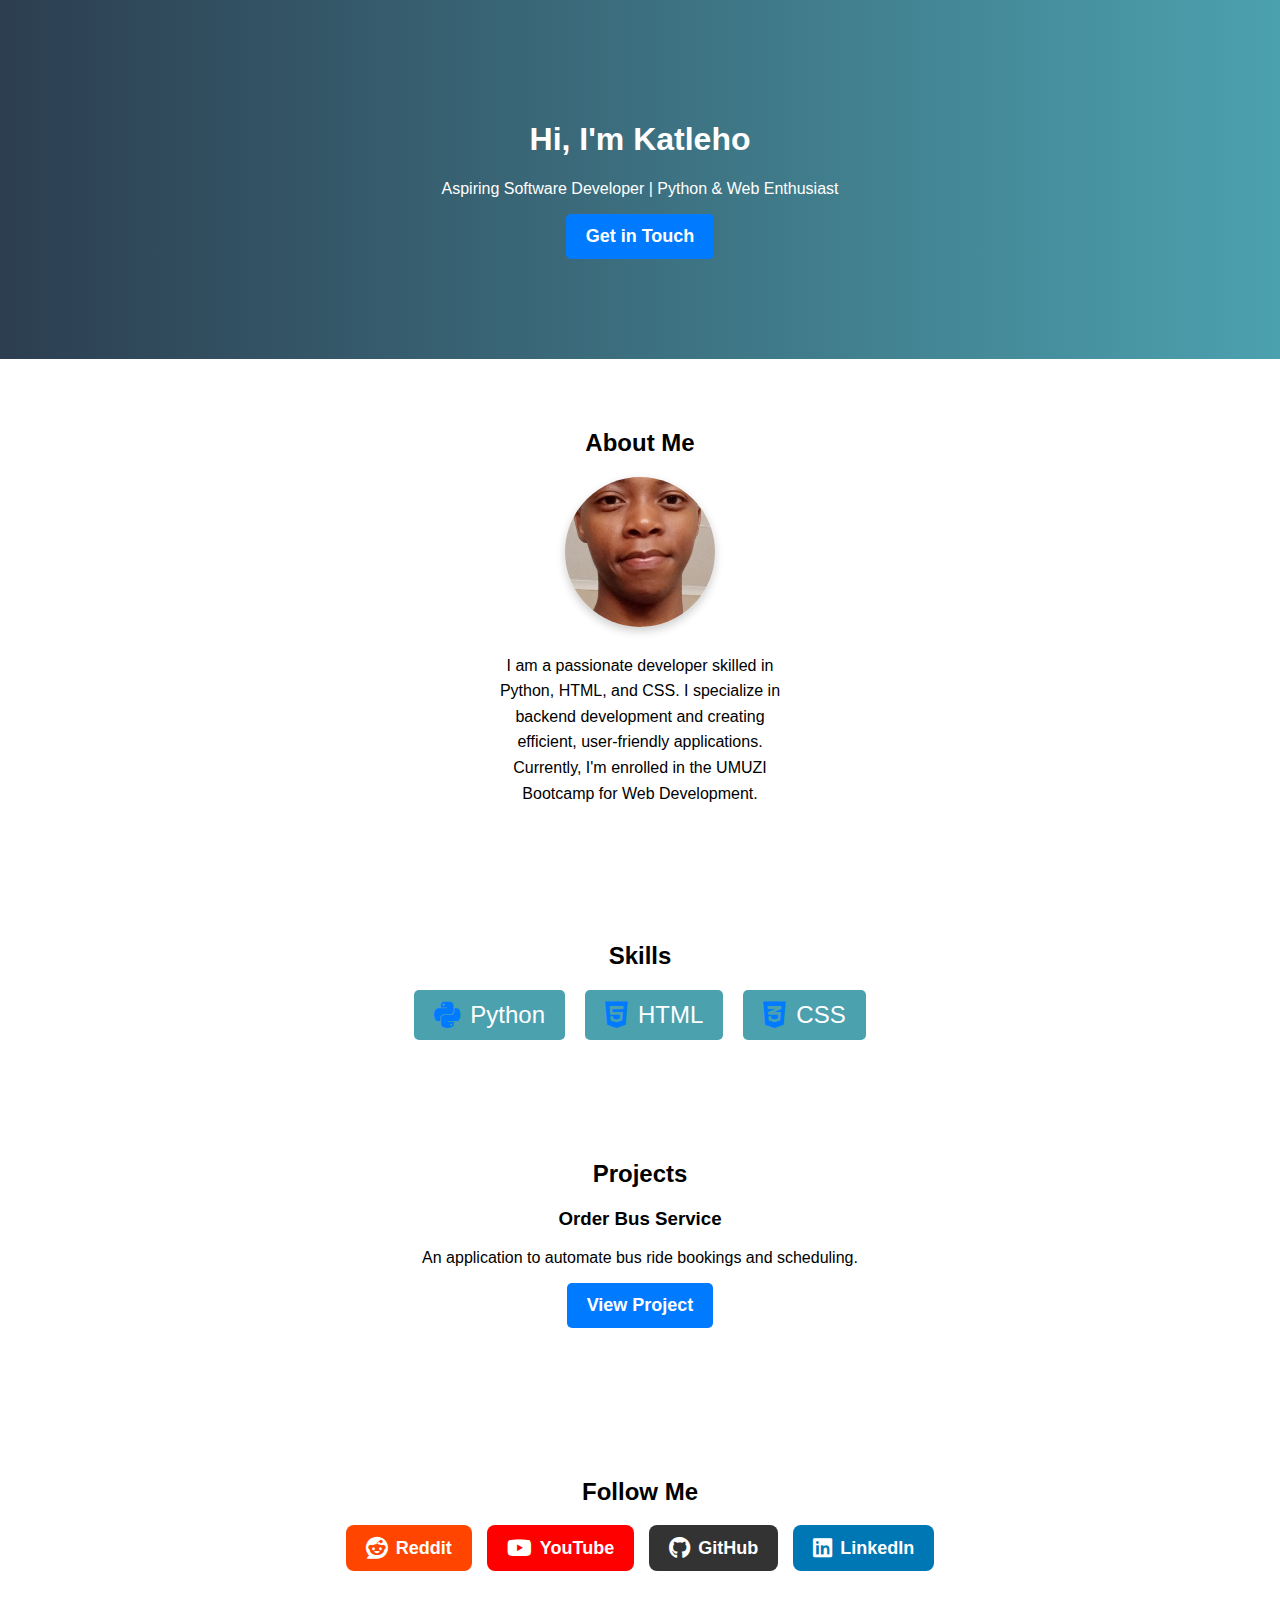
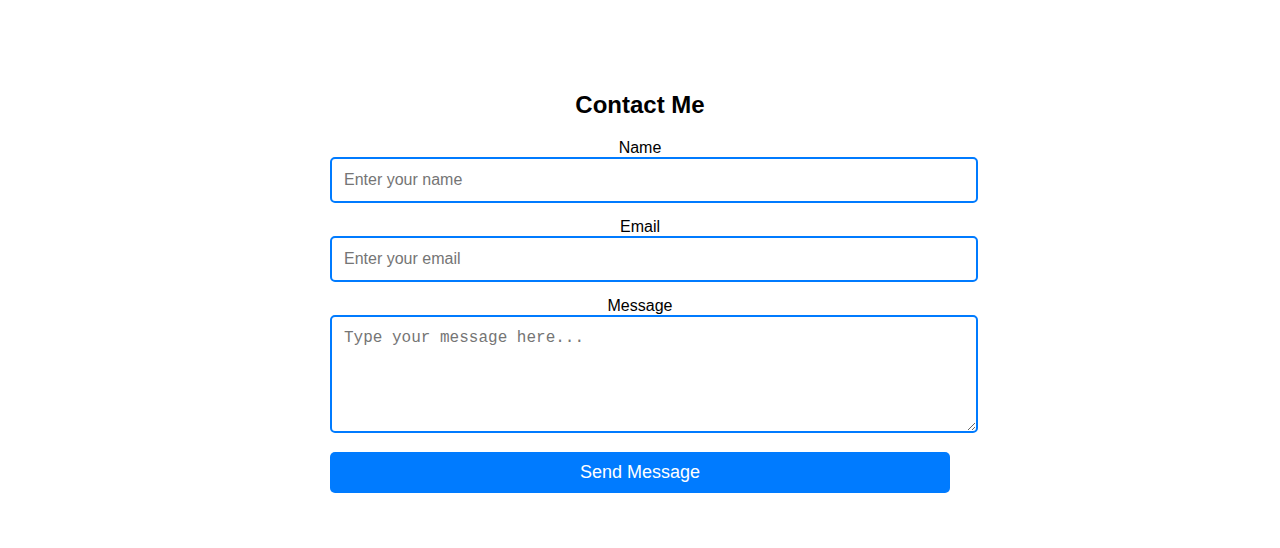
<file: index.html>
<!DOCTYPE html>
<html lang="en">
<head>
    <meta charset="UTF-8">
    <meta name="viewport" content="width=device-width, initial-scale=1.0">
    <title>Katleho | Developer Portfolio</title>
    <link rel="stylesheet" href="style.css">
    <link rel="stylesheet" href="https://cdnjs.cloudflare.com/ajax/libs/font-awesome/6.4.2/css/all.min.css">
</head>
<body>

    <!-- Hero Section -->
    <section id="hero">
        <h1>Hi, I'm Katleho</h1>
        <p>Aspiring Software Developer | Python & Web Enthusiast</p>
        <a href="#contact" class="btn">Get in Touch</a>
    </section>

    <section id="about">
        <h2>About Me</h2>
        <div class="about-container">
            <img src="images/profile.jpg" alt="Profile Picture of Katleho" class="profile-pic">
            <div class="about-text-container">
                <p class="about-text">
                    I am a passionate developer skilled in Python, HTML, and CSS.  
                    I specialize in backend development and creating efficient, user-friendly applications.  
                    Currently, I'm enrolled in the UMUZI Bootcamp for Web Development.
                </p>
            </div>
        </div>
    </section>
    

    <!-- Skills Section -->
    <section id="skills">
        <h2>Skills</h2>
        <div class="skills-container">
            <div class="skill"><i class="fa-brands fa-python"></i> Python</div>
            <div class="skill"><i class="fa-brands fa-html5"></i> HTML</div>
            <div class="skill"><i class="fa-brands fa-css3-alt"></i> CSS</div>
        </div>
    </section>
    

    <!-- Projects Section -->
    <section id="projects">
        <h2>Projects</h2>
        <div class="project">
            <h3>Order Bus Service</h3>
            <p>An application to automate bus ride bookings and scheduling.</p>
            <a href="https://github.com/KatlehoGxagxa/ORDER-BUS-SERVICE-Project" class="btn">View Project</a>
        </div>
    </section>

    <section id="social-media">
        <h2>Follow Me</h2>
        <div class="social-icons">
            <a href="https://www.reddit.com/user/katlehogxagxa" target="_blank" class="social-link reddit">
                <i class="fa-brands fa-reddit"></i> Reddit
            </a>
            <a href="https://www.youtube.com/@KatlehoGxagxa" target="_blank" class="social-link youtube">
                <i class="fa-brands fa-youtube"></i> YouTube
            </a>
            <a href="https://github.com/KatlehoGxagxa" target="_blank" class="social-link github">
                <i class="fa-brands fa-github"></i> GitHub
            </a>
            <a href="https://www.linkedin.com/in/katlehogxagxa" target="_blank" class="social-link linkedin">
                <i class="fa-brands fa-linkedin"></i> LinkedIn
            </a>
        </div>
    </section>
    
    
    

    <!-- Contact Section -->
    <section id="contact">
        <h2>Contact Me</h2>
        <form action="https://formsubmit.co/gxagxakatleho@gmail.com" method="POST" class="contact-form">
            <div class="form-group">
                <label for="name">Name</label>
                <input type="text" id="name" name="name" placeholder="Enter your name" required>
            </div>
    
            <div class="form-group">
                <label for="email">Email</label>
                <input type="email" id="email" name="email" placeholder="Enter your email" required>
            </div>
    
            <div class="form-group">
                <label for="message">Message</label>
                <textarea id="message" name="message" rows="5" placeholder="Type your message here..." required></textarea>
            </div>
    
            <button type="submit">Send Message</button>
        </form>
    </section>
    

</body>
</html>
</file>
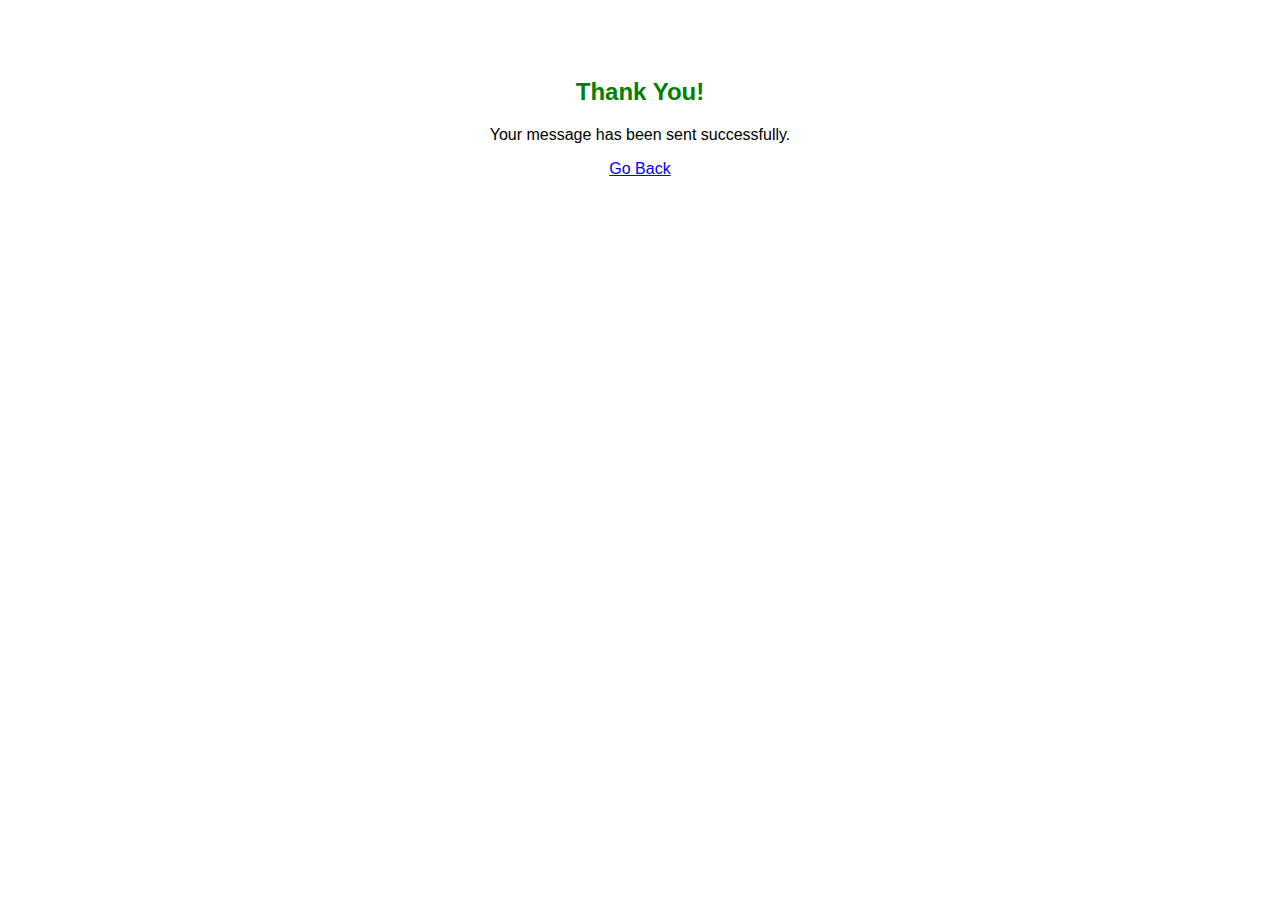
<file: success.html>
<!DOCTYPE html>
<html lang="en">
<head>
    <meta charset="UTF-8">
    <meta name="viewport" content="width=device-width, initial-scale=1.0">
    <title>Success</title>
    <style>
        body { text-align: center; font-family: Arial, sans-serif; padding: 50px; }
        h2 { color: green; }
    </style>
</head>
<body>
    <h2>Thank You!</h2>
    <p>Your message has been sent successfully.</p>
    <a href="index.html">Go Back</a>
</body>
</html>
</file>
<file: style.css>
body {
    font-family: Arial, sans-serif;
    margin: 0;
    padding: 0;
    text-align: center;
}

section {
    padding: 50px 20px;
}

#hero {
    background: linear-gradient(to right, #2c3e50, #4ca1af);
    color: white;
    padding: 100px 20px;
}

.btn {
    display: inline-block;
    background: white;
    color: black;
    padding: 10px 20px;
    text-decoration: none;
    border-radius: 5px;
}

.skill-list {
    display: flex;
    justify-content: center;
    gap: 15px;
}

.skill {
    background: #4ca1af;
    color: white;
    padding: 10px 20px;
    border-radius: 5px;
}

.profile-pic {
    width: 150px;  /* Adjust size as needed */
    height: 150px;
    border-radius: 50%;  /* Makes the image circular */
    object-fit: cover;  /* Ensures the image maintains proportions */
    display: block;
    margin: 0 auto 20px;  /* Center the image */
    box-shadow: 0px 4px 10px rgba(0, 0, 0, 0.2); /* Optional shadow effect */
}

.skills-container {
    display: flex;
    justify-content: center;
    gap: 20px;
}

.skill {
    font-size: 24px;
    display: flex;
    align-items: center;
    gap: 10px;
}

.skill i {
    font-size: 30px;
    color: #007bff;
}

.contact-form {
    width: 50%;
    margin: 0 auto;
    display: flex;
    flex-direction: column;
    gap: 15px;
}

.contact-form input,
.contact-form textarea {
    width: 100%;
    padding: 12px;
    border: 2px solid #007bff;
    border-radius: 5px;
    font-size: 16px;
}

.contact-form button {
    background-color: #007bff;
    color: white;
    padding: 10px;
    border: none;
    border-radius: 5px;
    font-size: 18px;
    cursor: pointer;
}

.contact-form button:hover {
    background-color: #0056b3;
}

/* Social Media Section */
#social-media {
    text-align: center;
    margin-top: 30px;
}

/* Social Media Buttons Styling */
.social-link {
    display: inline-flex;
    align-items: center;
    gap: 8px;
    font-size: 18px;
    font-weight: bold;
    text-decoration: none;
    padding: 12px 20px;
    border-radius: 8px;
    transition: 0.3s ease-in-out;
    color: white;
}

/* Icons inside buttons */
.social-link i {
    font-size: 22px;
}

/* Specific styles for each platform */
.reddit {
    background: #ff4500;
}
.reddit:hover {
    background: #cc3700;
    transform: scale(1.05);
}

.youtube {
    background: #ff0000;
}
.youtube:hover {
    background: #cc0000;
    transform: scale(1.05);
}

.github {
    background: #333;
}
.github:hover {
    background: #222;
    transform: scale(1.05);
}

.linkedin {
    background: #0077b5;
}
.linkedin:hover {
    background: #005582;
    transform: scale(1.05);
}

/* Center the buttons and space them out */
.social-icons {
    display: flex;
    justify-content: center;
    gap: 15px;
    margin-top: 10px;
}

.about-container {
    display: flex;
    flex-direction: column;
    align-items: center;
    text-align: center;
    max-width: 500px; /* Limits entire section width */
    margin: auto;
}

.about-text-container {
    max-width: 300px; /* Makes the text box way narrower */
}

.profile-pic {
    width: 150px;
    height: 150px;
    border-radius: 50%;
    margin-bottom: 10px;
}

.about-text {
    font-size: 16px;
    line-height: 1.6;
    text-align: center;
}

.btn {
    display: inline-block;
    padding: 12px 20px;
    font-size: 18px;
    font-weight: bold;
    text-decoration: none;
    border-radius: 5px;
    color: white;
    background: #007bff;
    transition: 0.3s;
}

.btn:hover {
    background: #0056b3;
    transform: scale(1.05);
}
</file>
